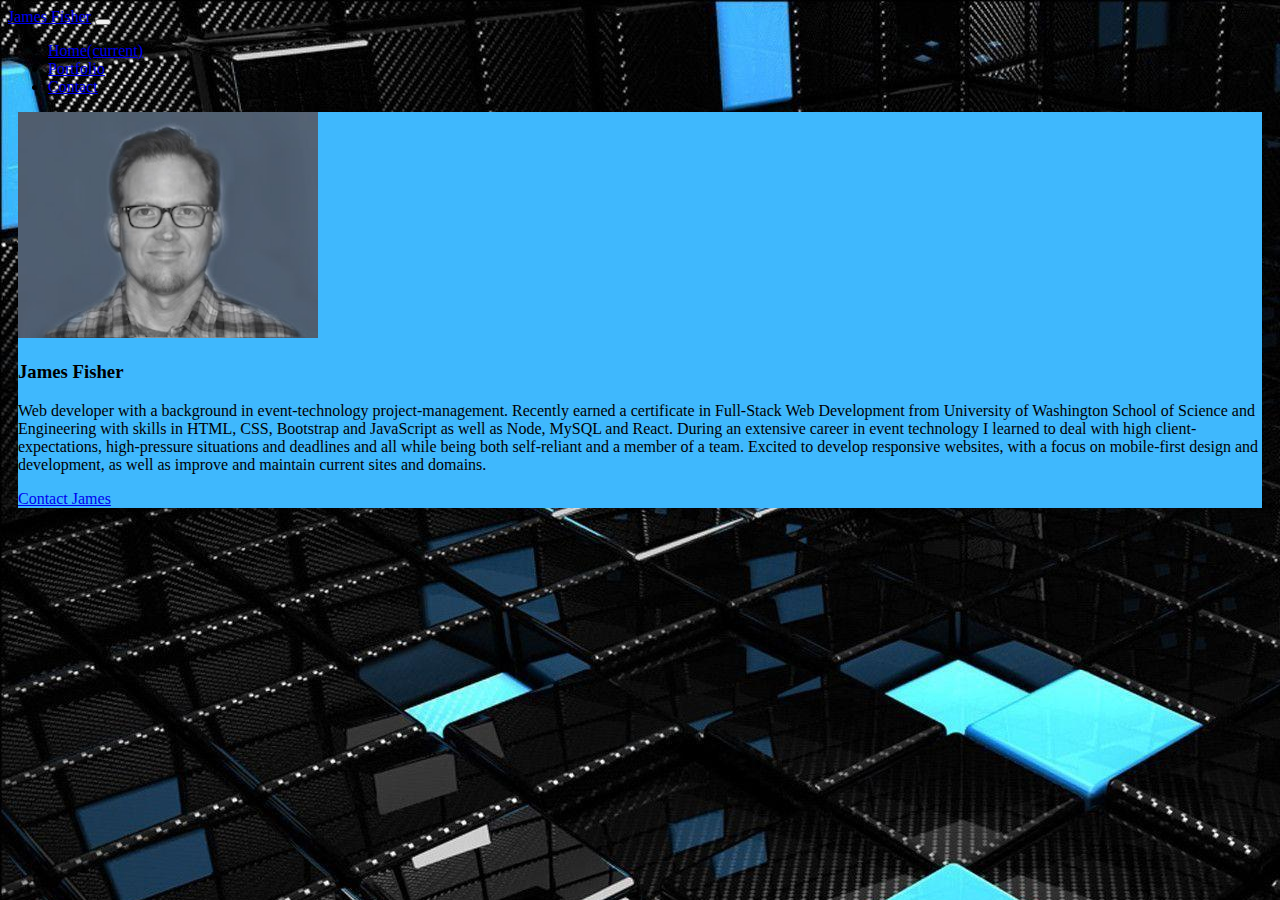
<file: index.html>
<!doctype html>
<html lang="en">

<head>
    <!-- Required meta tags -->
    <meta charset="utf-8">
    <meta name="viewport" content="width=device-width, initial-scale=1, shrink-to-fit=no">

    <!-- Bootstrap CSS -->
    <link rel="stylesheet" href="https://stackpath.bootstrapcdn.com/bootstrap/4.5.0/css/bootstrap.min.css"
        integrity="sha384-9aIt2nRpC12Uk9gS9baDl411NQApFmC26EwAOH8WgZl5MYYxFfc+NcPb1dKGj7Sk" crossorigin="anonymous">
    <link rel="stylesheet" href="style.css">

    <title>James Fisher</title>
</head>

<body>

    <nav class="navbar navbar-expand-lg navbar-dark bg-dark">
        <a class="navbar-brand" href="#">James Fisher</a>
        <button class="navbar-toggler" type="button" data-toggle="collapse" data-target="#navbarSupportedContent"
            aria-controls="navbarSupportedContent" aria-expanded="false" aria-label="Toggle navigation">
            <span class="navbar-toggler-icon"></span>
        </button>
    
        <div class="collapse navbar-collapse" id="navbarSupportedContent">
            <ul class="navbar-nav mr-auto">
                <li class="nav-item active">
                    <a class="nav-link" href="index.html">Home<span class="sr-only">(current)</span></a>
                </li>
                <li class="nav-item">
                    <a class="nav-link" href="portfolio.html">Portfolio</a>
                </li>
                <li class="nav-item">
                    <a class="nav-link" href="contact.html">Contact</a>
                </li>
                <!-- <li class="nav-item">
                    <a class="nav-link disabled" href="#" tabindex="-1" aria-disabled="true">Disabled</a>
                </li> -->
            </ul>
            <!-- <form class="form-inline my-2 my-lg-0">
                <input class="form-control mr-sm-2" type="search" placeholder="Search" aria-label="Search">
                <button class="btn btn-outline-success my-2 my-sm-0" type="submit">Search</button>
            </form> -->
        </div>
    </nav>

    <div class="container">
        <div class="row">
            <div class="col-md-12">

                <div class="card">
                    <img src="media/James.jpg" class="card-img-top" alt="James Fisher profile pic" style="width:300px">
                    <div class="card-body">
                        <h3 class="card-title">James Fisher</h3>
                        <p class="card-text lead" id="about-me">Web developer with a background in event-technology project-management. Recently earned a certificate in Full-Stack Web Development from
                        University of Washington School of Science and Engineering with skills in HTML, CSS, Bootstrap and JavaScript as well as
                        Node, MySQL and React. During an extensive career in event technology I learned to deal with high client-expectations,
                        high-pressure situations and deadlines and all while being both self-reliant and a member of a team. Excited to develop
                        responsive websites, with a focus on mobile-first design and development, as well as improve and maintain current sites
                        and domains.</p>
                        <a href="contact.html" class="btn btn-dark">Contact James</a>
                    </div>
                </div>
            </div>
        </div>
    </div>

    <!-- Optional JavaScript -->
    <!-- jQuery first, then Popper.js, then Bootstrap JS -->
    <script src="https://code.jquery.com/jquery-3.5.1.slim.min.js"
        integrity="sha384-DfXdz2htPH0lsSSs5nCTpuj/zy4C+OGpamoFVy38MVBnE+IbbVYUew+OrCXaRkfj"
        crossorigin="anonymous"></script>
    <script src="https://cdn.jsdelivr.net/npm/popper.js@1.16.0/dist/umd/popper.min.js"
        integrity="sha384-Q6E9RHvbIyZFJoft+2mJbHaEWldlvI9IOYy5n3zV9zzTtmI3UksdQRVvoxMfooAo"
        crossorigin="anonymous"></script>
    <script src="https://stackpath.bootstrapcdn.com/bootstrap/4.5.0/js/bootstrap.min.js"
        integrity="sha384-OgVRvuATP1z7JjHLkuOU7Xw704+h835Lr+6QL9UvYjZE3Ipu6Tp75j7Bh/kR0JKI"
        crossorigin="anonymous"></script>
</body>

</html>
</file>
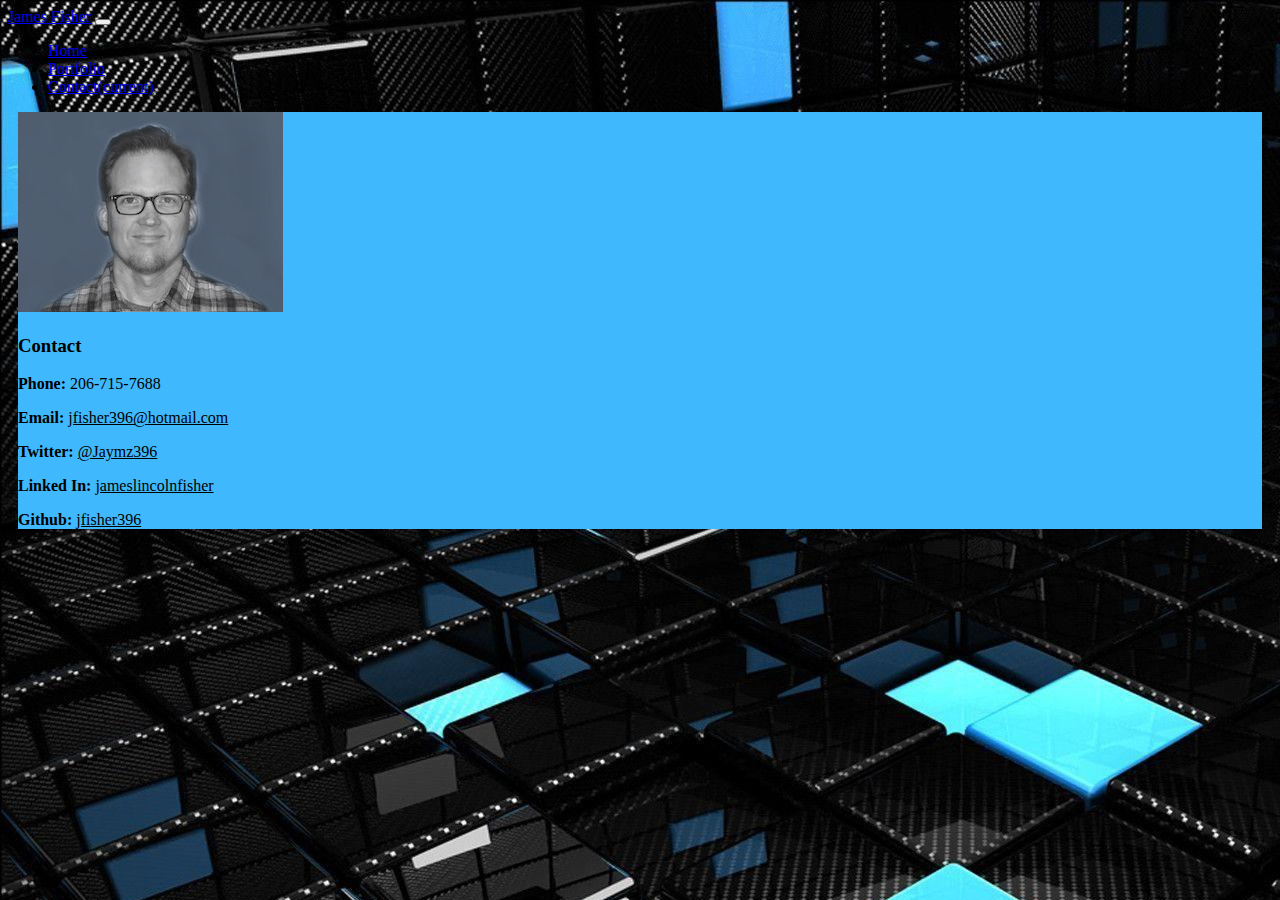
<file: contact.html>
<!doctype html>
<html lang="en">

<head>
    <!-- Required meta tags -->
    <meta charset="utf-8">
    <meta name="viewport" content="width=device-width, initial-scale=1, shrink-to-fit=no">

    <!-- Bootstrap CSS -->
    <link rel="stylesheet" href="https://stackpath.bootstrapcdn.com/bootstrap/4.5.0/css/bootstrap.min.css"
        integrity="sha384-9aIt2nRpC12Uk9gS9baDl411NQApFmC26EwAOH8WgZl5MYYxFfc+NcPb1dKGj7Sk" crossorigin="anonymous">
    <link rel="stylesheet" href="style.css">
    <title>James Fisher - Contact</title>
</head>

<body>

    <nav class="navbar navbar-expand-lg navbar-dark bg-dark">
        <a class="navbar-brand" href="#">James Fisher</a>
        <button class="navbar-toggler" type="button" data-toggle="collapse" data-target="#navbarSupportedContent"
            aria-controls="navbarSupportedContent" aria-expanded="false" aria-label="Toggle navigation">
            <span class="navbar-toggler-icon"></span>
        </button>

        <div class="collapse navbar-collapse" id="navbarSupportedContent">
            <ul class="navbar-nav mr-auto">
                <li class="nav-item">
                    <a class="nav-link" href="index.html">Home</a>
                </li>
                <li class="nav-item">
                    <a class="nav-link" href="portfolio.html">Portfolio</a>
                </li>
                <li class="nav-item active">
                    <a class="nav-link" href="contact.html">Contact<span class="sr-only">(current)</span></a>
                </li>
                <!-- <li class="nav-item">
                        <a class="nav-link disabled" href="#" tabindex="-1" aria-disabled="true">Disabled</a>
                    </li> -->
            </ul>
            
        </div>
    </nav>

    <div class="container">
        <div class="row">
            <div class="col-md-4">
                <div class="card">
                    <img src="media/James.jpg" class="card-img-top" alt="James Fisher profile pic">
                    <div class="card-body">

                        <h3 class="card-title">Contact</h3>
                        <p class="link card-text lead">
                            <strong>Phone:</strong> 206-715-7688
                        </p>
                        <p class="card-text lead">
                            <strong>Email:</strong> <a class="link" href="mailto:jfisher396@hotmail.com">jfisher396@hotmail.com</a>
                        </p>
                        <p class="card-text lead">
                            <strong>Twitter:</strong> <a class="link" href="https://twitter.com/Jaymz396"
                                target="_blank">@Jaymz396</a>
                        </p>
                        <p class="card-text lead">
                            <Strong>Linked In:</Strong> <a class="link"
                                href="https://www.linkedin.com/in/jameslincolnfisher/"
                                target="_blank">jameslincolnfisher</a>
                        </p>
                        <p class="card-text lead">
                            <strong>Github:</strong> <a class="link" href="https://github.com/jfisher396"
                                target="_blank">jfisher396</a>
                        </p>
                    </div>
                </div>
            </div>

            <!-- <div class="col-md-8" id="contactme">
                <form>
                    <div class="form-row">
                        <label for="exampleInputName1">Name</label>
                        <input type="text" class="form-control" id="exampleInputName1">
                    </div>
                    <div class="form-row">
                        <label for="exampleInputEmail1">Email address</label>
                        <input type="email" class="form-control" id="exampleInputEmail1">
                        <small id="emailHelp" class="form-text text-muted">We'll never share your email with anyone else.</small>
                    </div> -->
            <!-- <div class="form-row">
                <label for="exampleFormControlTextarea1">Message</label>
                <textarea class="form-control" id="exampleFormControlTextarea1" rows="8"></textarea>
            </div>
            <button type="submit" class="btn btn-primary">Submit</button>
            </form>
        </div> -->
    </div>
    </div>

    <!-- Optional JavaScript -->
    <!-- jQuery first, then Popper.js, then Bootstrap JS -->
    <script src="https://code.jquery.com/jquery-3.5.1.slim.min.js"
        integrity="sha384-DfXdz2htPH0lsSSs5nCTpuj/zy4C+OGpamoFVy38MVBnE+IbbVYUew+OrCXaRkfj" crossorigin="anonymous">
    </script>
    <script src="https://cdn.jsdelivr.net/npm/popper.js@1.16.0/dist/umd/popper.min.js"
        integrity="sha384-Q6E9RHvbIyZFJoft+2mJbHaEWldlvI9IOYy5n3zV9zzTtmI3UksdQRVvoxMfooAo" crossorigin="anonymous">
    </script>
    <script src="https://stackpath.bootstrapcdn.com/bootstrap/4.5.0/js/bootstrap.min.js"
        integrity="sha384-OgVRvuATP1z7JjHLkuOU7Xw704+h835Lr+6QL9UvYjZE3Ipu6Tp75j7Bh/kR0JKI" crossorigin="anonymous">
    </script>
</body>

</html>
</file>
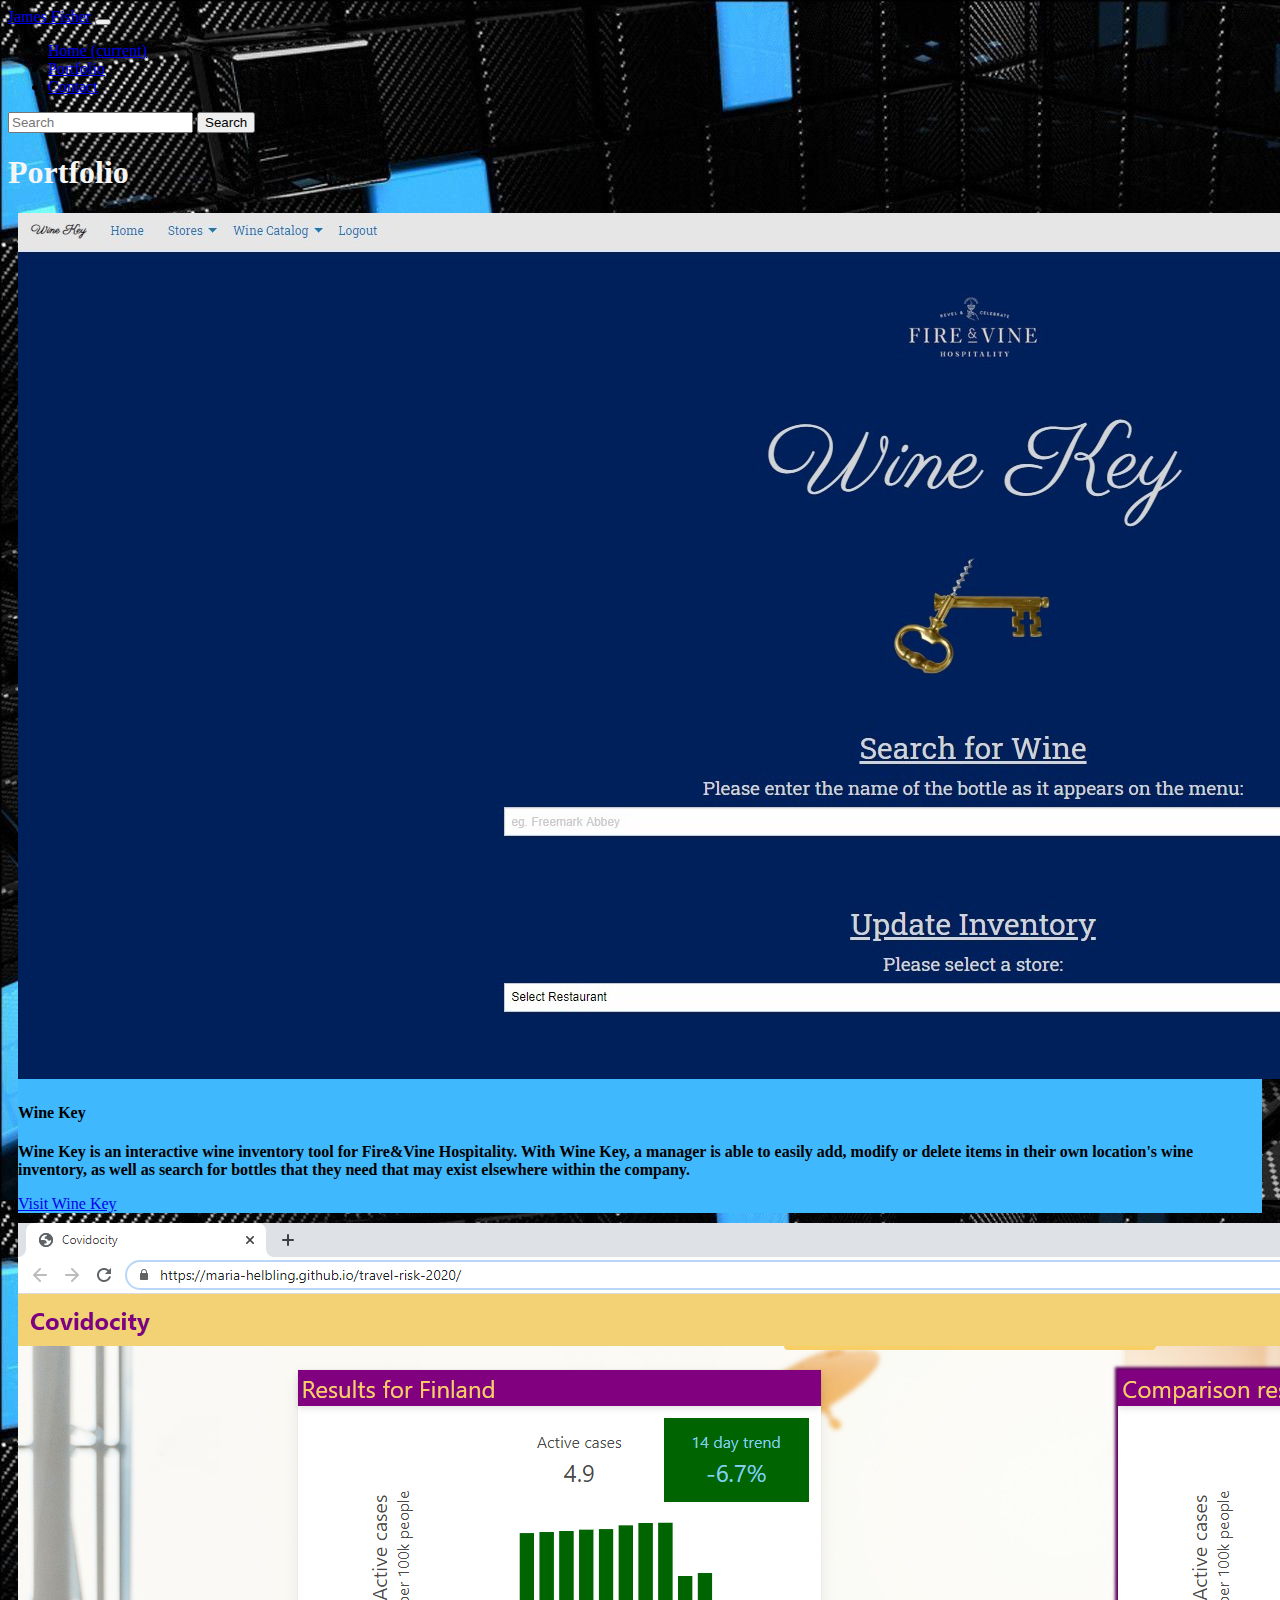
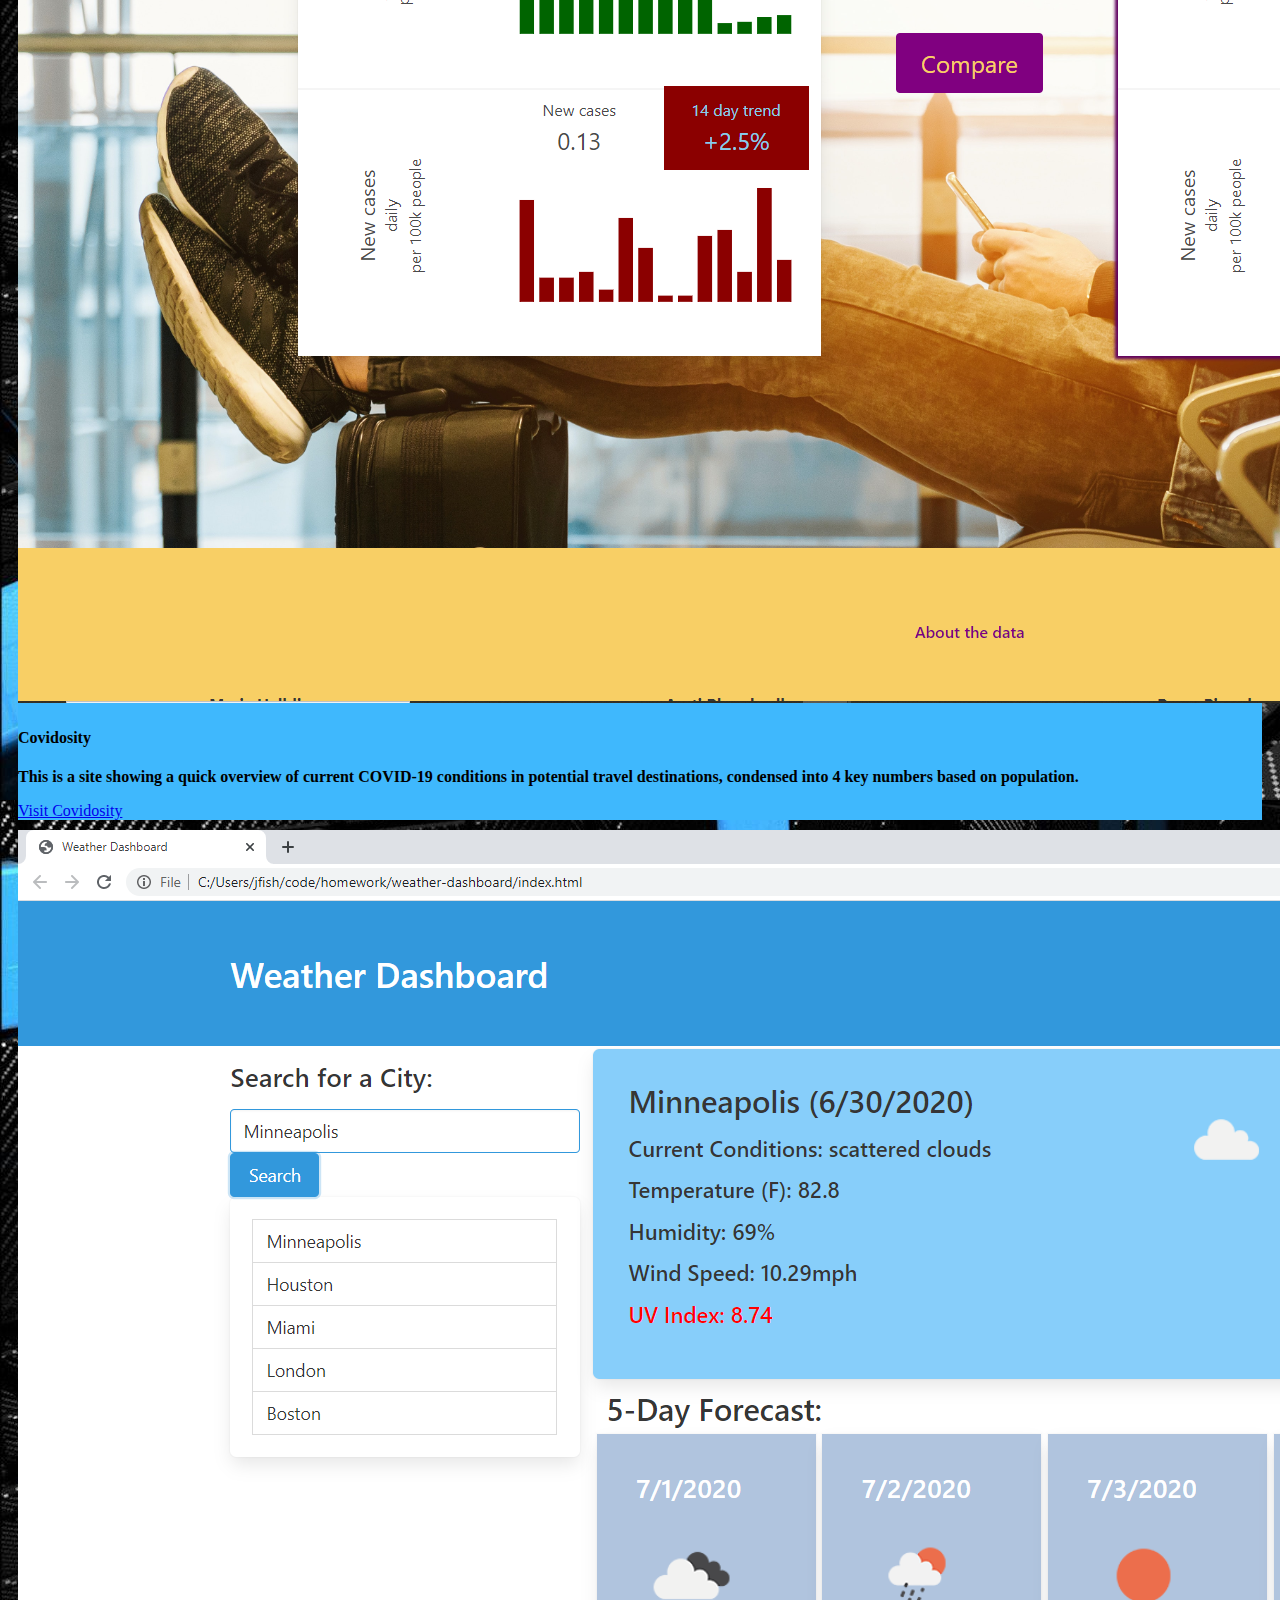
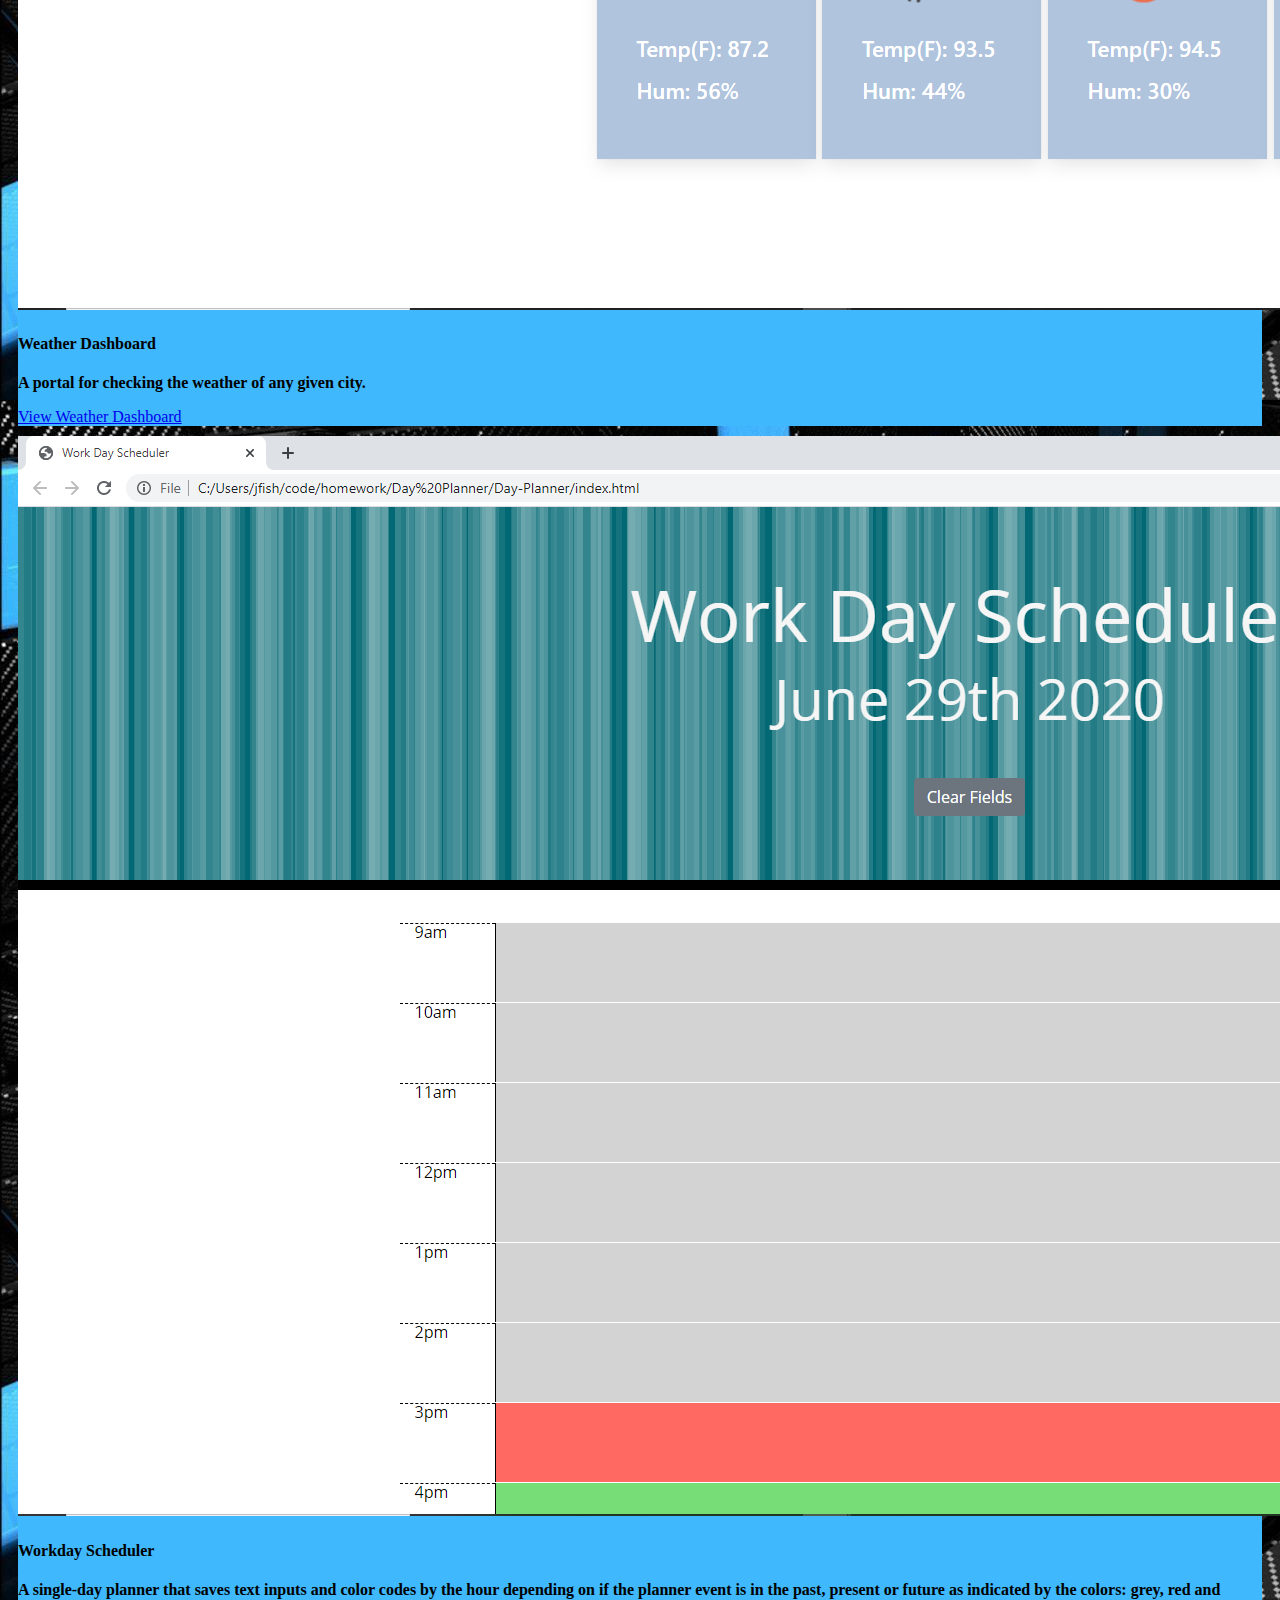
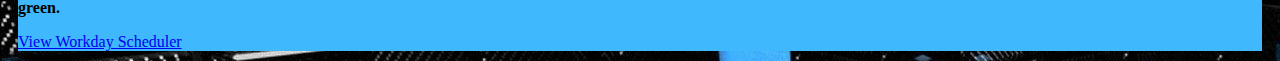
<file: portfolio.html>
<!doctype html>
<html lang="en">

<head>
    <!-- Required meta tags -->
    <meta charset="utf-8">
    <meta name="viewport" content="width=device-width, initial-scale=1, shrink-to-fit=no">

    <!-- Bootstrap CSS -->
    <link rel="stylesheet" href="https://stackpath.bootstrapcdn.com/bootstrap/4.5.0/css/bootstrap.min.css"
        integrity="sha384-9aIt2nRpC12Uk9gS9baDl411NQApFmC26EwAOH8WgZl5MYYxFfc+NcPb1dKGj7Sk" crossorigin="anonymous">
    <link rel="stylesheet" href="style.css">
    <title>James Fisher - Portfolio</title>
</head>

<body>

    <nav class="navbar navbar-expand-lg navbar-dark bg-dark">
        <a class="navbar-brand" href="#">James Fisher</a>
        <button class="navbar-toggler" type="button" data-toggle="collapse" data-target="#navbarSupportedContent"
            aria-controls="navbarSupportedContent" aria-expanded="false" aria-label="Toggle navigation">
            <span class="navbar-toggler-icon"></span>
        </button>

        <div class="collapse navbar-collapse" id="navbarSupportedContent">
            <ul class="navbar-nav mr-auto">
                <li class="nav-item">
                    <a class="nav-link" href="index.html">Home <span class="sr-only">(current)</span></a>
                </li>
                <li class="nav-item active">
                    <a class="nav-link" href="portfolio.html">Portfolio</a>
                </li>
                <li class="nav-item">
                    <a class="nav-link" href="contact.html">Contact</a>
                </li>
                <!-- <li class="nav-item">
                        <a class="nav-link disabled" href="#" tabindex="-1" aria-disabled="true">Disabled</a>
                    </li> -->
            </ul>
            <form class="form-inline my-2 my-lg-0">
                <input class="form-control mr-sm-2" type="search" placeholder="Search" aria-label="Search">
                <button class="btn btn-outline-success my-2 my-sm-0" type="submit">Search</button>
            </form>
        </div>
    </nav>

    <div class="container">
        <div class="row">
            <div class="col-md-12">
                <h1 id="portTitle">Portfolio</h1>
            </div>

            <div class="row">


                <div class="col-md-6">
                    <div class="card h-100">
                        <img src="media/winekeydesktop.jpg" class="img img-thumbnail" alt="screenshot of Wine Key">
                        <div class="card-body">
                            <h4 class="card-title">Wine Key</h4>
                            <p class="card-text port-card">Wine Key is an interactive wine inventory tool for Fire&Vine
                                Hospitality. With Wine Key, a manager is able to easily add, modify or delete items in
                                their own location's wine inventory, as well as search for bottles that they need that
                                may exist elsewhere within the company.</p>
                            <a href="https://fv-winekey.herokuapp.com/auth/login" class="btn btn-dark mx-auto"">Visit Wine Key</a>
                        </div>
                    </div>
                </div>

                <div class=" col-md-6">
                    <div class="card h-100">
                        <img src="media/Covidosity.png" class="img img-thumbnail"
                            alt="screenshot of Covidosity website">
                        <div class="card-body">
                            <h4 class="card-title">Covidosity</h4>
                            <p class="card-text port-card">This is a site showing a quick overview of
                                current COVID-19
                                conditions in potential travel destinations, condensed into 4 key numbers
                                based on
                                population.</p>
                            <a href="https://maria-helbling.github.io/travel-risk-2020/" target="_blank"
                                class="btn btn-dark">Visit Covidosity</a>
                        </div>
                    </div>

                </div>

                <div class="col-md-6">
                    <div class="card h-100">
                        <img src="media/Weather Dashboard.png" class="img img-thumbnail"
                            alt="screenshot of weather dashboard">
                        <div class="card-body">
                            <h4 class="card-title">Weather Dashboard</h4>
                            <p class="card-text port-card">A portal for checking the weather of any given city.
                            </p>
                            <a href="https://jfisher396.github.io/weather-dashboard/" target="_blank"
                                class="btn btn-dark mx-auto">View Weather Dashboard</a>
                        </div>
                    </div>
                </div>

                
                <div class="col-md-6">
                    <div class="card h-100">
                        <img src="media/Workday Scheduler.png" class="img img-thumbnail"
                            alt="screenshot of workday scheduler">
                        <div class="card-body">
                            <h4 class="card-title">Workday Scheduler</h4>
                            <p class="card-text port-card">A single-day planner that saves text inputs and color codes
                                by
                                the hour
                                depending on if the planner event is in the past, present or future as indicated by the
                                colors: grey, red and green.</p>
                            <a href="https://jfisher396.github.io/workday-scheduler/" target="_blank"
                                class="btn btn-dark">View Workday Scheduler</a>
                        </div>
                    </div>
                </div>
            </div>


            <!-- <div class="row">


            </div> -->


            <!-- Optional JavaScript -->
            <!-- jQuery first, then Popper.js, then Bootstrap JS -->
            <script src="https://code.jquery.com/jquery-3.5.1.slim.min.js"
                integrity="sha384-DfXdz2htPH0lsSSs5nCTpuj/zy4C+OGpamoFVy38MVBnE+IbbVYUew+OrCXaRkfj"
                crossorigin="anonymous">
            </script>
            <script src="https://cdn.jsdelivr.net/npm/popper.js@1.16.0/dist/umd/popper.min.js"
                integrity="sha384-Q6E9RHvbIyZFJoft+2mJbHaEWldlvI9IOYy5n3zV9zzTtmI3UksdQRVvoxMfooAo"
                crossorigin="anonymous">
            </script>
            <script src="https://stackpath.bootstrapcdn.com/bootstrap/4.5.0/js/bootstrap.min.js"
                integrity="sha384-OgVRvuATP1z7JjHLkuOU7Xw704+h835Lr+6QL9UvYjZE3Ipu6Tp75j7Bh/kR0JKI"
                crossorigin="anonymous">
            </script>
</body>

</html>
</file>
<file: style.css>
body {
    background-image: url("media/black-and-blue.jpg");
    background-color: lightslategray;

}

#about-me {

    font-weight: 500;
}

.card {

    background-color: #3FB8FD;
    margin: 10px 10px 10px;
}

#contactme {

    margin-top: 20px;
}

#portTitle {

    color: whitesmoke;
}

.port-card {

    font-weight: 600;
}


.link {
    color: black;
}

.link:visited {
    color: black;
}
</file>
